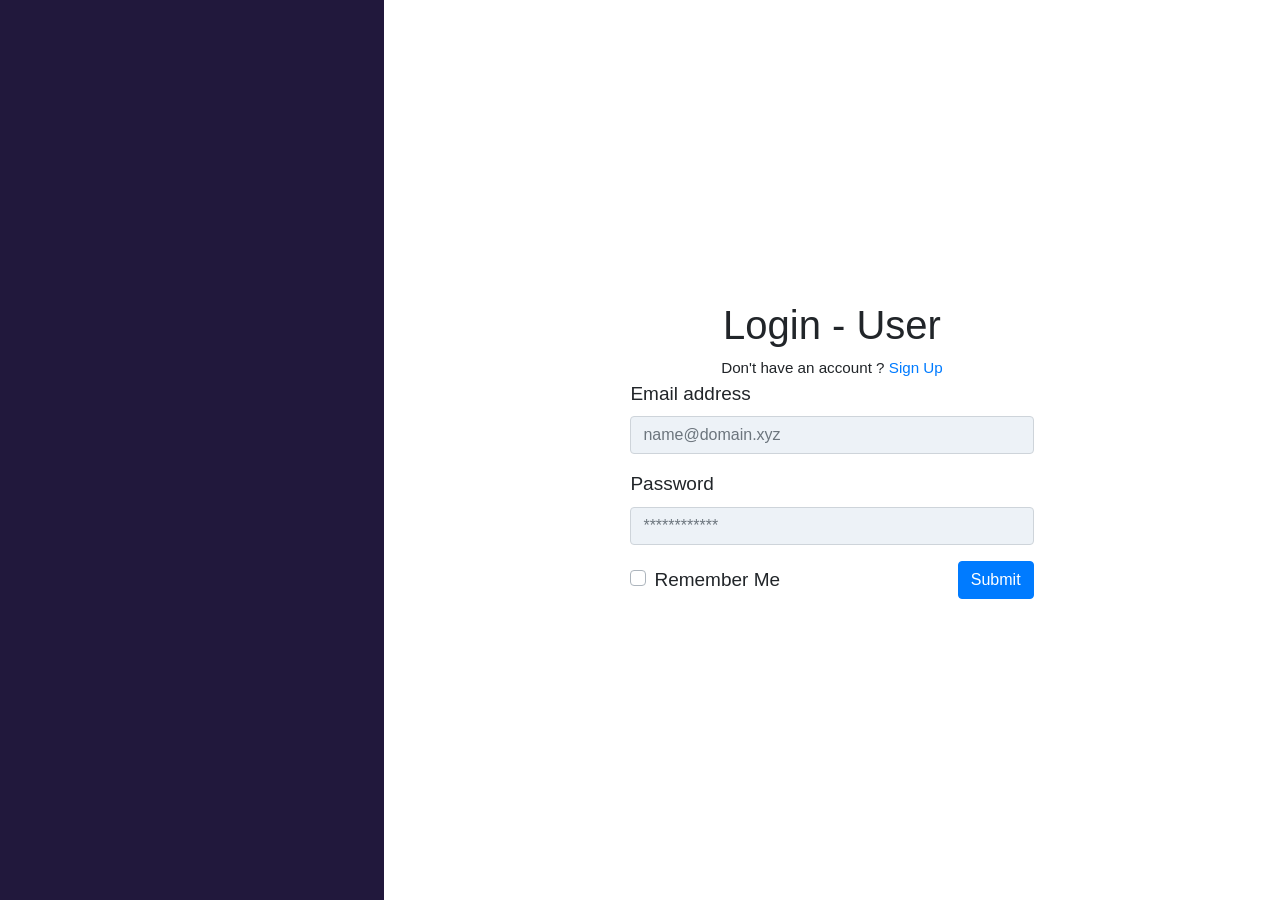
<file: public/login-user/index.html>
<!DOCTYPE html>
<html lang="en">
<head>
    <meta charset="UTF-8">
    <meta name="viewport" content="width=device-width, initial-scale=1.0">
    <title>Page - User Login</title>
    <link rel="stylesheet" href="https://stackpath.bootstrapcdn.com/bootstrap/4.4.1/css/bootstrap.min.css"
        integrity="sha384-Vkoo8x4CGsO3+Hhxv8T/Q5PaXtkKtu6ug5TOeNV6gBiFeWPGFN9MuhOf23Q9Ifjh" crossorigin="anonymous">

        <script async src="https://code.jquery.com/jquery-3.4.1.slim.min.js"
            integrity="sha384-J6qa4849blE2+poT4WnyKhv5vZF5SrPo0iEjwBvKU7imGFAV0wwj1yYfoRSJoZ+n"
            crossorigin="anonymous"></script>
        <script async src="https://cdn.jsdelivr.net/npm/popper.js@1.16.0/dist/umd/popper.min.js"
            integrity="sha384-Q6E9RHvbIyZFJoft+2mJbHaEWldlvI9IOYy5n3zV9zzTtmI3UksdQRVvoxMfooAo"
            crossorigin="anonymous"></script>
        <script async src="https://stackpath.bootstrapcdn.com/bootstrap/4.4.1/js/bootstrap.min.js"
            integrity="sha384-wfSDF2E50Y2D1uUdj0O3uMBJnjuUD4Ih7YwaYd1iqfktj0Uod8GCExl3Og8ifwB6"
            crossorigin="anonymous"></script>

            <link rel="stylesheet" href="./style.css">
            <script defer src="s.js"></script>
</head>
<body>
    <section class="desgin">
    

    </section>
    <section class="login">
        <form id="send">
            <h1>Login - User</h1>
            <small>Don't have an account ? <a href="../register-user/index.html">Sign Up</a></small>
        
            <div class="form-group">
                <label for="email">Email address</label>
                <input required placeholder="name@domain.xyz" type="email" class="form-control" id="email" aria-describedby="emailHelp">
            </div>
        
            <div class="form-group">
                <label for="password">Password</label>
                <input required placeholder="************" type="password" class="form-control" id="password" aria-describedby="passHelp">
            </div>
        

            <div class="u-inline">
            <div class="custom-control custom-checkbox">
                <input type="checkbox" class="custom-control-input" id="check1">
                <label class="custom-control-label" for="check1">Remember Me</label>
            </div>
                <button type="submit" class="btn btn-primary">Submit</button>
            </div>
            



        </form>


    </section>
    

    
</body>
</html>
</file>
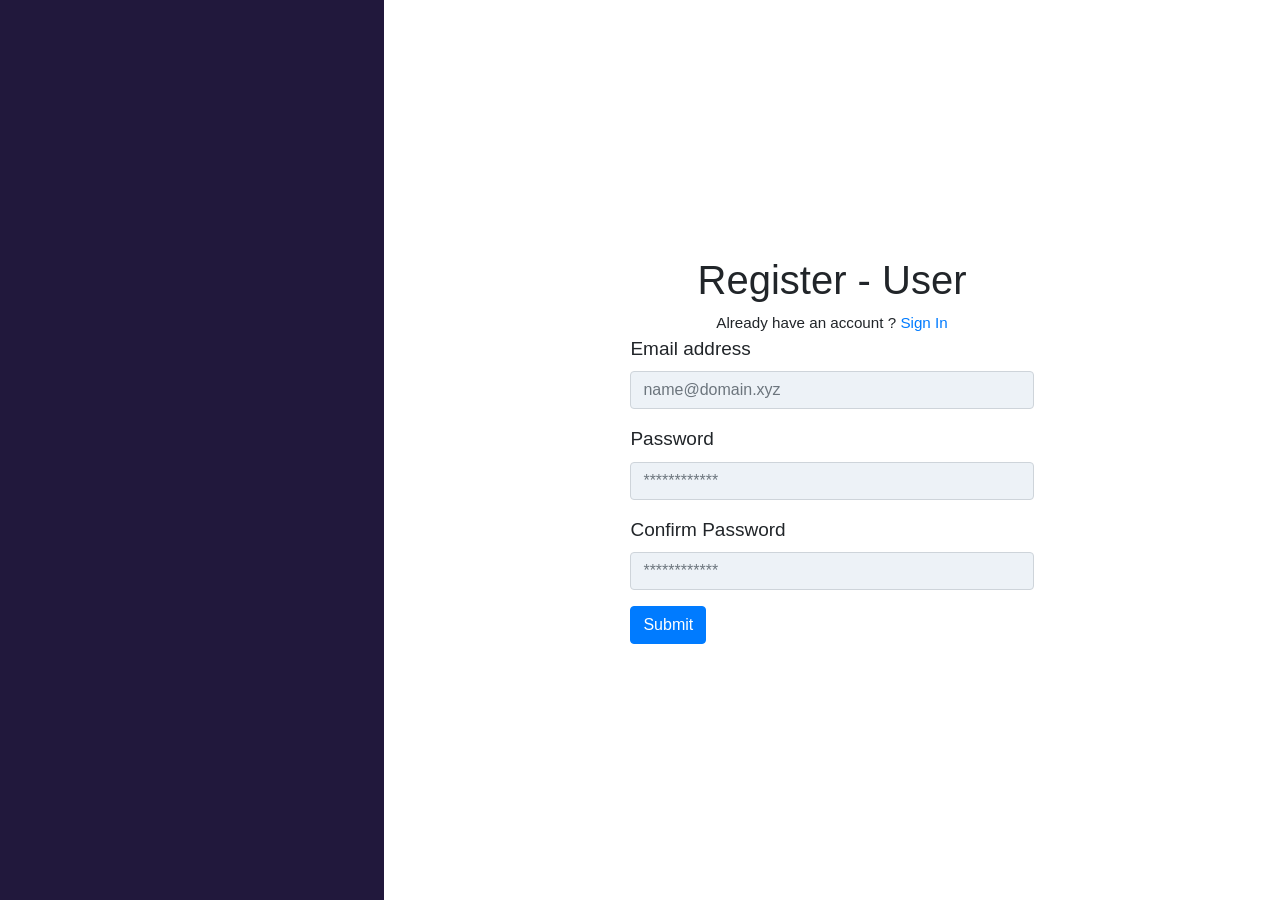
<file: public/register-user/index.html>
<!DOCTYPE html>
<html lang="en">

<head>
    <meta charset="UTF-8">
    <meta name="viewport" content="width=device-width, initial-scale=1.0">
    <title>Page - User Register</title>
    <link rel="stylesheet" href="https://stackpath.bootstrapcdn.com/bootstrap/4.4.1/css/bootstrap.min.css"
        integrity="sha384-Vkoo8x4CGsO3+Hhxv8T/Q5PaXtkKtu6ug5TOeNV6gBiFeWPGFN9MuhOf23Q9Ifjh" crossorigin="anonymous">

    <script async src="https://code.jquery.com/jquery-3.4.1.slim.min.js"
        integrity="sha384-J6qa4849blE2+poT4WnyKhv5vZF5SrPo0iEjwBvKU7imGFAV0wwj1yYfoRSJoZ+n"
        crossorigin="anonymous"></script>
    <script async src="https://cdn.jsdelivr.net/npm/popper.js@1.16.0/dist/umd/popper.min.js"
        integrity="sha384-Q6E9RHvbIyZFJoft+2mJbHaEWldlvI9IOYy5n3zV9zzTtmI3UksdQRVvoxMfooAo"
        crossorigin="anonymous"></script>
    <script async src="https://stackpath.bootstrapcdn.com/bootstrap/4.4.1/js/bootstrap.min.js"
        integrity="sha384-wfSDF2E50Y2D1uUdj0O3uMBJnjuUD4Ih7YwaYd1iqfktj0Uod8GCExl3Og8ifwB6"
        crossorigin="anonymous"></script>

    <link rel="stylesheet" href="./style.css">
    <script defer src="s.js"></script>
</head>

<body>
    <section class="desgin">
        

    </section>
    <section class="login">
        <form id="send">
            <h1>Register - User</h1>
            <small>Already have an account ? <a href="../login-user/index.html">Sign In</a></small>
            <div class="form-group">
                <label for="email">Email address</label>
                <input placeholder="name@domain.xyz" type="email" class="form-control" id="email"
                    aria-describedby="emailHelp">
            </div>
            <div class="form-group">
                <label for="password">Password</label>
                <input required placeholder="************" type="password" class="form-control" id="password"
                    aria-describedby="passHelp">
            </div>
            <div class="form-group">
                <label for="conf-password">Confirm Password</label>
                <input required placeholder="************" type="password" class="form-control" id="conf-password" aria-describedby="passHelp">
            </div>
            <div class="u-inline">
                <span></span>
                <button type="submit" class="btn btn-primary">Submit</button>
            </div>
        </form>
    </section>
</body>

</html>
</file>
<file: public/login-user/style.css>
body, html {
    min-height: 100vh;
    width: 100%;
    box-sizing: border-box;
}

body {
    display: flex;
    font-size: 19px;
}


.desgin {
    width: 30%;
    display: flex;
    justify-content: center;
    align-items: center;
    background-color: #21183C;
    min-height: 100vh;
}

.login {
    width: 70%;
    display: flex;
    justify-content: center;
    align-items: center;
    min-height: 100%;
}

.desgin .logo {
    color: white;
    font-size: 49px;
}

form {
    min-width: 45%;
}
form h1 {
    text-align: center;
}
form small {
    width: 100%;
    display: block;
    text-align: center;
}

form input {
    background: #EDF2F7 !important;
}

.u-inline {
    display: flex;
    justify-content: space-between;
    align-items: center;
}
</file>
<file: public/register-user/style.css>
body, html {
    min-height: 100vh;
    width: 100%;
    box-sizing: border-box;
}

body {
    display: flex;
    font-size: 19px;
}


.desgin {
    width: 30%;
    display: flex;
    justify-content: center;
    align-items: center;
    background-color: #21183C;
    min-height: 100vh;
}

.login {
    width: 70%;
    display: flex;
    justify-content: center;
    align-items: center;
    min-height: 100%;
}

.desgin .logo {
    color: white;
    font-size: 49px;
}

form {
    min-width: 45%;
}
form h1 {
    text-align: center;
}
form small {
    width: 100%;
    display: block;
    text-align: center;
}
form input {
    background: #EDF2F7 !important;
}
</file>
